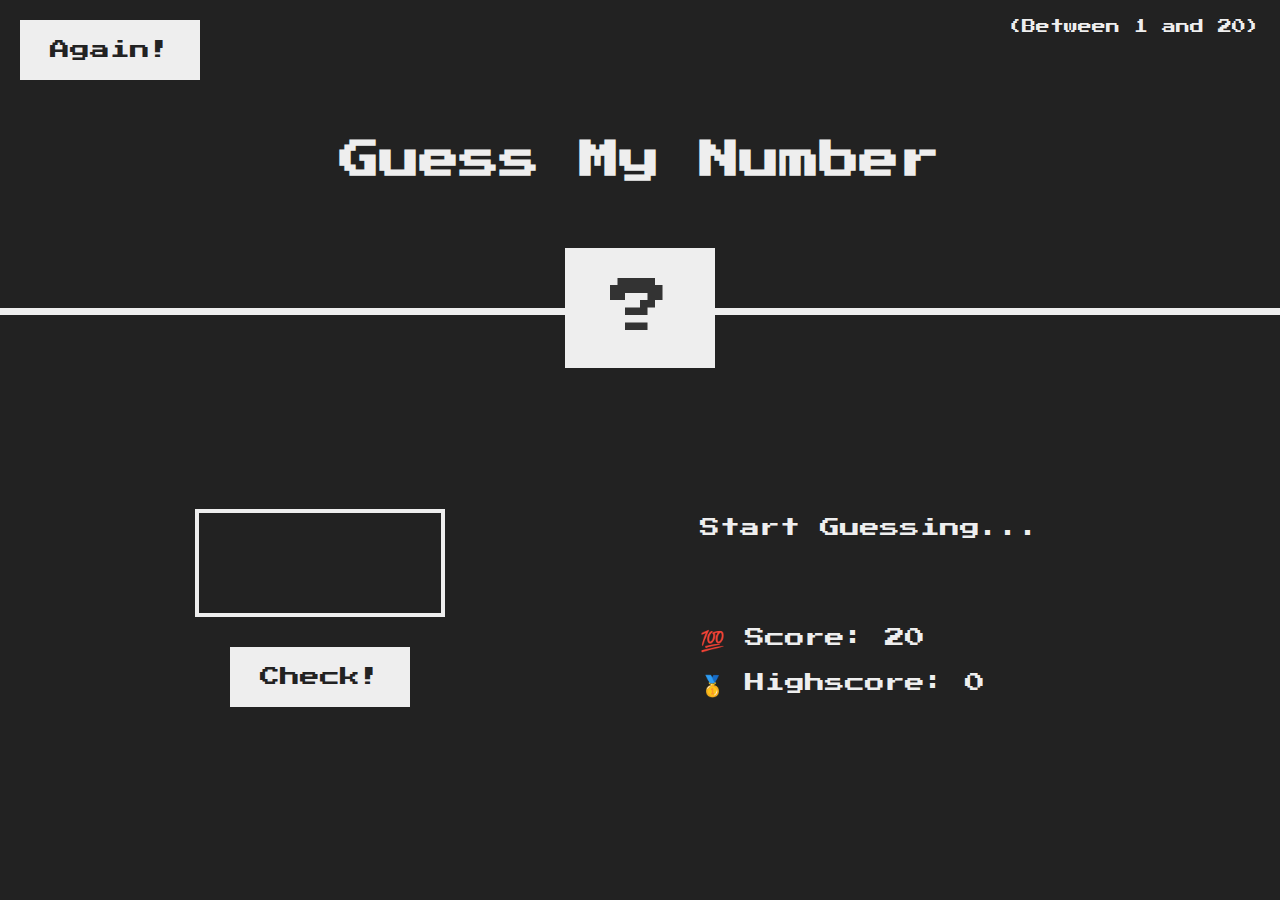
<file: Guess-My-Number/index.html>
<!DOCTYPE html>
<html lang="en">
  <head>
    <meta charset="UTF-8" />
    <meta http-equiv="X-UA-Compatible" content="IE=edge" />
    <meta name="viewport" content="width=device-width, initial-scale=1.0" />
    <title>Guess My Number</title>
    <link rel="stylesheet" href="./styles.css" />
  </head>
  <body>
    <header>
      <h1>Guess My Number</h1>
      <p class="between">(Between 1 and 20)</p>
      <button class="btn again">Again!</button>
      <div class="number">?</div>
    </header>
    <main>
      <section class="left">
        <input type="number" class="guess" />
        <button class="btn check">Check!</button>
      </section>
      <section class="right">
        <p class="message">Start Guessing...</p>
        <p class="label-score">💯 Score: <span class="score">20</span></p>
        <p class="label-highscore">
          🥇 Highscore: <span class="highscore">0</span>
        </p>
      </section>
    </main>
    <script src="./script.js"></script>
  </body>
</html>
</file>
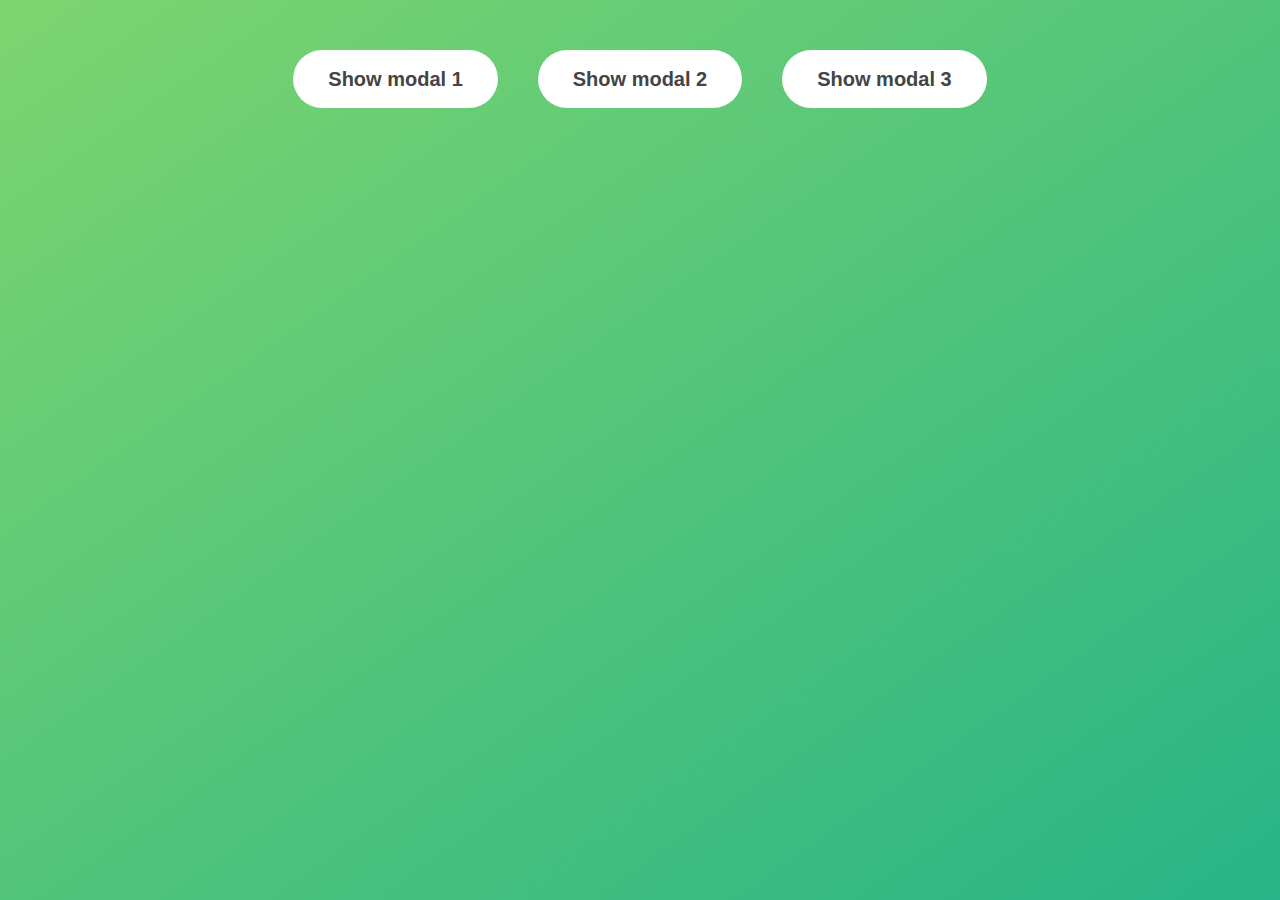
<file: modal-window/index.html>
<!DOCTYPE html>
<html lang="en">
<head>
  <meta charset="UTF-8">
  <meta http-equiv="X-UA-Compatible" content="IE=edge">
  <meta name="viewport" content="width=device-width, initial-scale=1.0">
  <title>Modal Window</title>
  <link rel="stylesheet" href="./style.css">
</head>
<body>
  <button class="show-modal">Show modal 1</button>
  <button class="show-modal">Show modal 2</button>
  <button class="show-modal">Show modal 3</button>

  <div class="modal hidden">
    <button class="close-modal">&times;</button>
    <h1>I'm a modal window 😍</h1>
    <p>
      Lorem ipsum dolor sit amet consectetur adipisicing elit. Laudantium aspernatur eveniet mollitia enim veniam molestiae tempore suscipit distinctio repellendus sunt quas quis, incidunt, reiciendis, aliquam harum! Cumque alias dignissimos consequuntur. Dolor ducimus perspiciatis quia harum commodi beatae, temporibus sint tenetur asperiores magni accusamus aliquid quasi, vitae officia, impedit laboriosam sapiente!
    </p>
  </div>
  <div class="overlay hidden"></div>

  <script src="./script.js"></script>
</body>
</html>
</file>
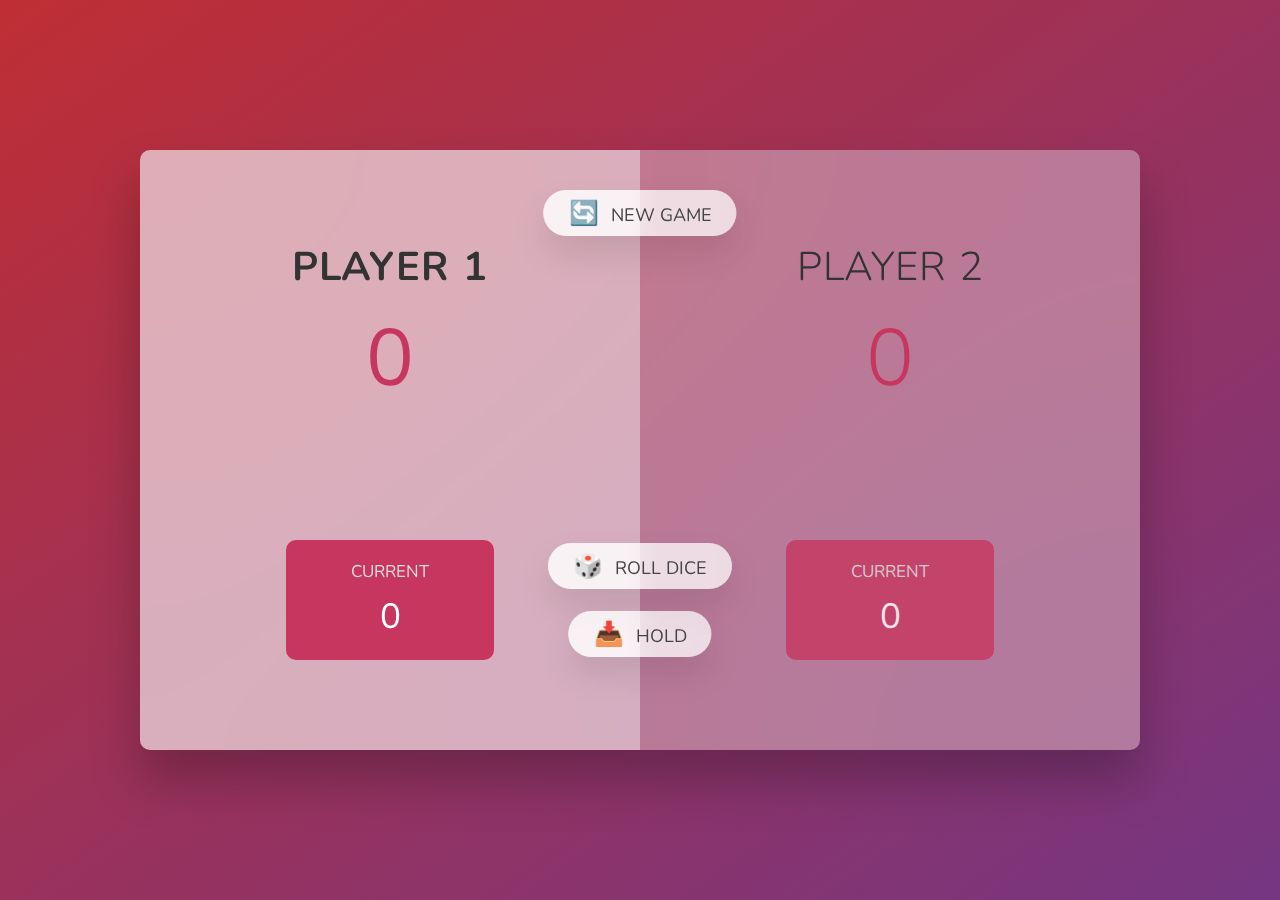
<file: pig-game/index.html>
<!DOCTYPE html>
<html lang="en">
<head>
  <meta charset="UTF-8">
  <meta http-equiv="X-UA-Compatible" content="IE=edge">
  <meta name="viewport" content="width=device-width, initial-scale=1.0">
  <title>Pig Game</title>
  <link rel="stylesheet" href="./style.css">
</head>
<body>

  <main>
    <section class="player player0 player-active">
      <h2 class="name" id="name0">Player 1</h2>
      <p class="score" id="score0">0</p>
      <div class="current">
        <p class="current-label">Current</p>
        <p class="current-score" id="current0">0</p>
      </div>
    </section>
  
    <section class="player player1">
      <h2 class="name" id="name1">Player 2</h2>
      <p class="score" id="score1">0</p>
      <div class="current">
        <p class="current-label">Current</p>
        <p class="current-score" id="current1">0</p>
      </div>
    </section>
  
    <img src="dice-3.png" alt="Playing dice" class="dice" />
    <button class="btn btn-new">🔄️ New Game</button>
    <button class="btn btn-roll">🎲 Roll Dice</button>
    <button class="btn btn-hold">📥 Hold</button>
  </main>

  <script src="./script.js"></script>

</body>
</html>
</file>
<file: Guess-My-Number/styles.css>
@import url("https://fonts.googleapis.com/css?family=Press+Start+2P&display=swap");

* {
  margin: 0;
  padding: 0;
  box-sizing: border-box;
}

html {
  font-size: 62.5%;
}

body {
  font-family: "Press Start 2P", sans-serif;
  color: #eee;
  background-color: #222;
  /* background-color: #60b347; */
}

header {
  position: relative;
  height: 35vh;
  border-bottom: 7px solid #eee;
}

main {
  height: 65vh;
  display: flex;
  align-items: center;
  justify-content: space-around;
}

.left {
  display: flex;
  flex-direction: column;
  align-items: center;
  width: 52rem;
}

.right {
  width: 52rem;
  font-size: 2rem;
}

h1 {
  font-size: 4rem;
  text-align: center;
  position: absolute;
  width: 100%;
  top: 52%;
  left: 50%;
  transform: translate(-50%, -50%);
}

.number {
  background: #eee;
  color: #333;
  font-size: 6rem;
  width: 15rem;
  padding: 3rem 0;
  text-align: center;
  position: absolute;
  bottom: 0;
  left: 50%;
  transform: translate(-50%, 50%);
}

.between {
  font-size: 1.4rem;
  position: absolute;
  top: 2rem;
  right: 2rem;
}

.again {
  position: absolute;
  top: 2rem;
  left: 2rem;
}

.guess {
  background: none;
  border: 4px solid #eee;
  font-family: inherit;
  color: inherit;
  font-size: 5rem;
  padding: 2.5rem;
  width: 25rem;
  text-align: center;
  display: block;
  margin-bottom: 3rem;
}

.btn {
  border: none;
  background-color: #eee;
  color: #222;
  font-size: 2rem;
  font-family: inherit;
  padding: 2rem 3rem;
  cursor: pointer;
}

.btn:hover {
  background-color: #ccc;
}

.message {
  margin-bottom: 8rem;
  height: 3rem;
}

.label-score {
  margin-bottom: 2rem;
}
</file>
<file: modal-window/style.css>
* {
  margin: 0;
  padding: 0;
  box-sizing: border-box;
}

html {
  font-size: 62.5%;
}

body {
  font-family: sans-serif;
  color: #333;
  line-height: 1.5;
  height: 100vh;
  position: relative;
  display: flex;
  align-items: flex-start;
  justify-content: center;
  background: linear-gradient(to top left, #28b487, #7dd56f);
}

.show-modal {
  font-size: 2rem;
  font-weight: 600;
  padding: 1.75rem 3.5rem;
  margin: 5rem 2rem;
  border: none;
  background-color: #fff;
  color: #444;
  border-radius: 10rem;
  cursor: pointer;
  outline: none;
}

.close-modal {
  position: absolute;
  top: 1.2rem;
  right: 3rem;
  font-size: 5rem;
  columns: #333;
  cursor: pointer;
  border: none;
  background: none;
}

h1 {
  font-size: 2.5rem;
  margin-bottom: 2rem;
}

p {
  font-size: 1.8rem;
}

.hidden {
  display: none;
}

.modal {
  position: absolute;
  top: 50%;
  left: 50%;
  transform: translate(-50%, -50%);
  width: 70%;
  background-color: white;
  padding: 6rem;
  border-radius: 5rem;
  box-shadow: 0 3rem 5rem rgba(0, 0, 0, 0.3);
  z-index: 10;
}

.overlay {
  position: absolute;
  top: 0;
  left: 0;
  width: 100%;
  height: 100%;
  background-color: rgba(0, 0, 0, 0.6);
  backdrop-filter: blur(3px);
  z-index: 5;
}
</file>
<file: pig-game/style.css>
@import url('https://fonts.googleapis.com/css2?family=Nunito&display=swap');

* {
  margin: 0;
  padding: 0;
  box-sizing: border-box;
}

html {
  font-size: 62.5%;
}

body {
  font-family: 'Nunito', sans-serif;
  font-weight: 400;
  height: 100vh;
  color: #333;
  background-image: linear-gradient(to top left, #753682 0%, #bf2e34 100%);
  display: flex;
  align-items: center;
  justify-content: center;
}

main {
  position: relative;
  width: 100rem;
  height: 60rem;
  background-color: rgba(255, 255, 255, 0.35);
  backdrop-filter: blur(200px);
  filter: blur();
  box-shadow: 0 3rem 5rem rgba(0, 0, 0, 0.25);
  border-radius: 1rem;
  overflow: hidden;
  display: flex;
}

.player {
  flex: 50%;
  padding: 9rem;
  display: flex;
  flex-direction: column;
  align-items: center;
  transition: all 0.75s;
}

.name {
  position: relative;
  font-size: 4rem;
  text-transform: uppercase;
  letter-spacing: 1px;
  word-spacing: 2px;
  font-weight: 300;
  margin-bottom: 1rem;
}

.score {
  font-size: 8rem;
  font-weight: 300;
  color: #c7365f;
  margin-bottom: auto;
}

.player-active {
  background-color: rgba(255, 255, 255, 0.4);
}

.player-active .name {
  font-weight: 700;
}

.player-active .score {
  font-weight: 400;
}

.player-active .current {
  opacity: 1;
}

.current {
  background-color: #c7365f;
  opacity: 0.8;
  border-radius: 1rem;
  color: #fff;
  width: 65%;
  padding: 2rem;
  text-align: center;
  transition: all 0.75s;
}

.current-label {
  text-transform: uppercase;
  margin-bottom: 1rem;
  font-size: 1.7rem;
  color: #ddd;
}

.current-score {
  font-size: 3.5rem;
}

.btn {
  position: absolute;
  left: 50%;
  transform: translate(-50%);
  color: #444;
  background: none;
  border: none;
  font-size: 1.8rem;
  font-family: inherit;
  text-transform: uppercase;
  cursor: pointer;
  font-weight: 400;
  transition: all 0.2s;

  /* background-color: white; */
  background-color: rgba(255, 255, 255, 0.6);
  backdrop-filter: blur(10px);

  padding: 0.7rem 2.5rem;
  border-radius: 50rem;
  box-shadow: 0 1.75rem 3.5rem rgba(0, 0, 0, 0.1);
}

.btn::first-letter {
  font-size: 2.4rem;
  display: inline-block;
  margin-right: 0.7rem;
}

.btn-new {
  top: 4rem;
}

.btn-roll {
  top: 39.3rem;
}

.btn-hold {
  top: 46.1rem;
}

.btn:active {
  transform: translate(-50%, 3px);
}

.btn:focus {
  outline: none;
}

.dice {
  position: absolute;
  left: 50%;
  top: 16.5rem;
  transform: translate(-50%);
  height: 10rem;
  box-shadow: 0 2rem 5rem rgba(0, 0, 0, 0.2);
}

.player-winner {
  background-color: #2f2f2f;
}

.player-winner .name {
  font-weight: 700;
  color: #c7365f;
}

.hidden {
  display: none;
}
</file>
